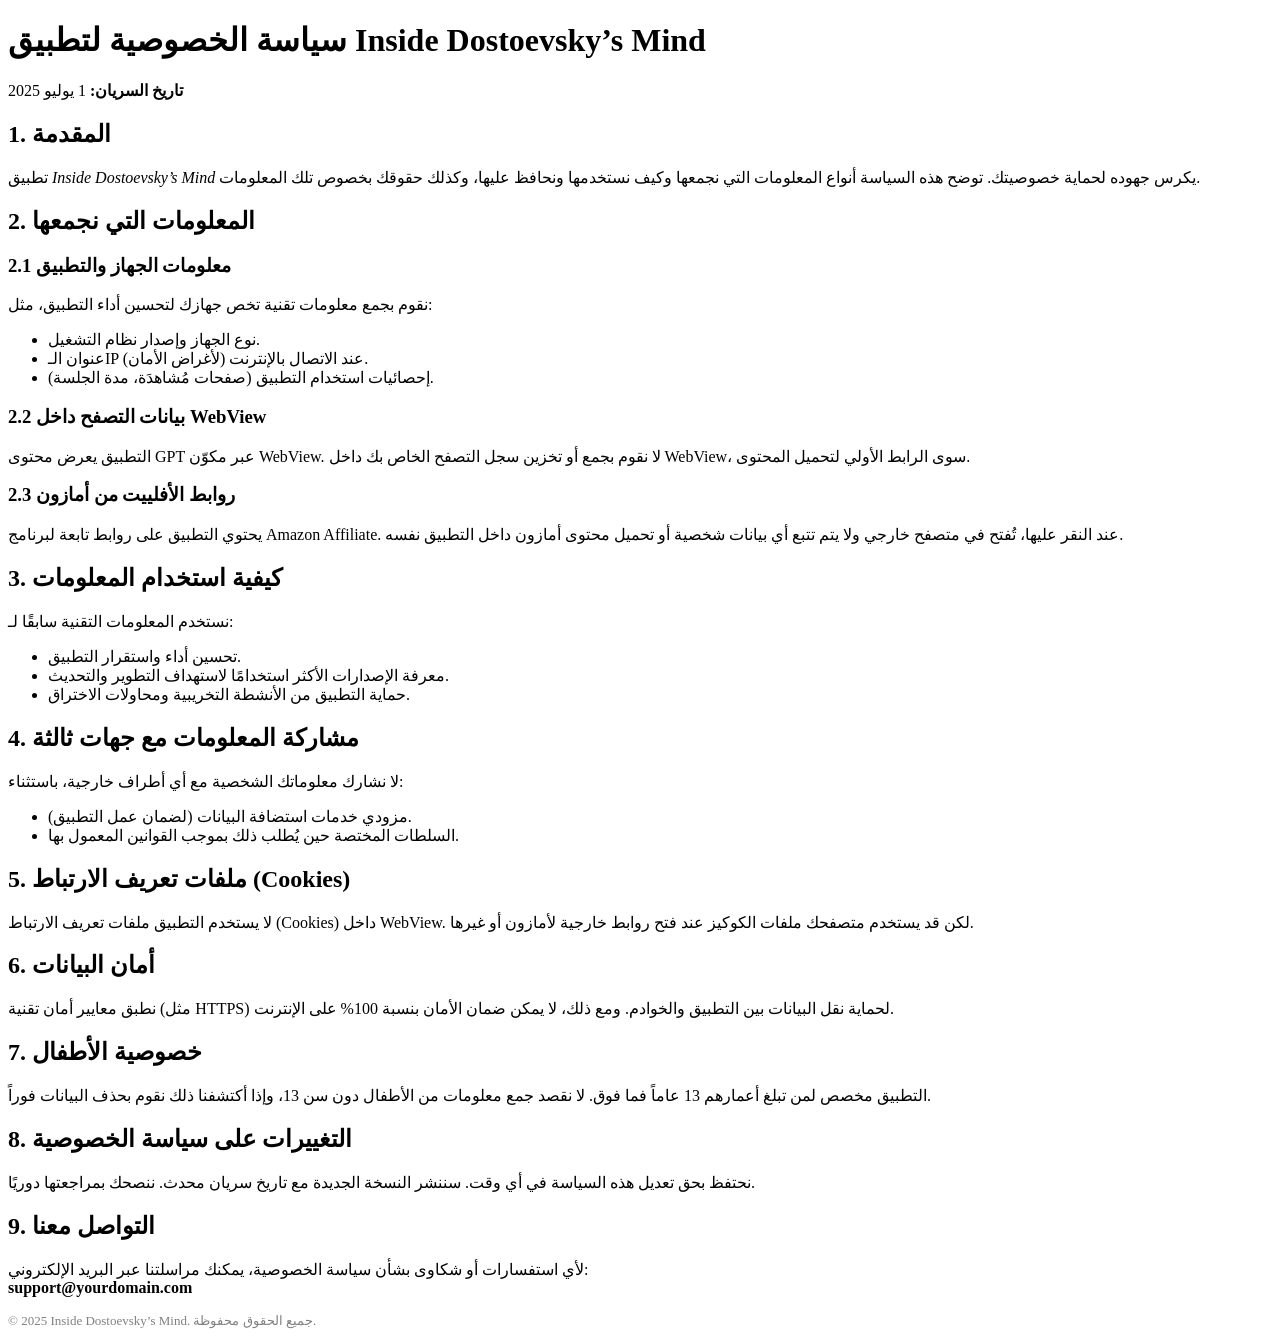
<file: index.html>
<!DOCTYPE html>
<html lang="ar">
<head>
  <meta charset="UTF-8">
  <meta name="viewport" content="width=device-width, initial-scale=1.0">
  <title>سياسة الخصوصية</title>
</head>
<body>
  <h1>سياسة الخصوصية لتطبيق Inside Dostoevsky’s Mind</h1>
  <p><strong>تاريخ السريان:</strong> 1 يوليو 2025</p>

  <h2>1. المقدمة</h2>
  <p>
    تطبيق <em>Inside Dostoevsky’s Mind</em> يكرس جهوده لحماية خصوصيتك. توضح هذه السياسة أنواع المعلومات التي نجمعها وكيف نستخدمها ونحافظ عليها، وكذلك حقوقك بخصوص تلك المعلومات.
  </p>

  <h2>2. المعلومات التي نجمعها</h2>
  <h3>2.1 معلومات الجهاز والتطبيق</h3>
  <p>
    نقوم بجمع معلومات تقنية تخص جهازك لتحسين أداء التطبيق، مثل:
    <ul>
      <li>نوع الجهاز وإصدار نظام التشغيل.</li>
      <li>عنوان الـIP عند الاتصال بالإنترنت (لأغراض الأمان).</li>
      <li>إحصائيات استخدام التطبيق (صفحات مُشاهدَة، مدة الجلسة).</li>
    </ul>
  </p>

  <h3>2.2 بيانات التصفح داخل WebView</h3>
  <p>
    التطبيق يعرض محتوى GPT عبر مكوّن WebView. لا نقوم بجمع أو تخزين سجل التصفح الخاص بك داخل WebView، سوى الرابط الأولي لتحميل المحتوى.
  </p>

  <h3>2.3 روابط الأفلييت من أمازون</h3>
  <p>
    يحتوي التطبيق على روابط تابعة لبرنامج Amazon Affiliate. عند النقر عليها، تُفتح في متصفح خارجي ولا يتم تتبع أي بيانات شخصية أو تحميل محتوى أمازون داخل التطبيق نفسه.
  </p>

  <h2>3. كيفية استخدام المعلومات</h2>
  <p>
    نستخدم المعلومات التقنية سابقًا لـ:
    <ul>
      <li>تحسين أداء واستقرار التطبيق.</li>
      <li>معرفة الإصدارات الأكثر استخدامًا لاستهداف التطوير والتحديث.</li>
      <li>حماية التطبيق من الأنشطة التخريبية ومحاولات الاختراق.</li>
    </ul>
  </p>

  <h2>4. مشاركة المعلومات مع جهات ثالثة</h2>
  <p>
    لا نشارك معلوماتك الشخصية مع أي أطراف خارجية، باستثناء:
    <ul>
      <li>مزودي خدمات استضافة البيانات (لضمان عمل التطبيق).</li>
      <li>السلطات المختصة حين يُطلب ذلك بموجب القوانين المعمول بها.</li>
    </ul>
  </p>

  <h2>5. ملفات تعريف الارتباط (Cookies)</h2>
  <p>
    لا يستخدم التطبيق ملفات تعريف الارتباط (Cookies) داخل WebView. لكن قد يستخدم متصفحك ملفات الكوكيز عند فتح روابط خارجية لأمازون أو غيرها.
  </p>

  <h2>6. أمان البيانات</h2>
  <p>
    نطبق معايير أمان تقنية (مثل HTTPS) لحماية نقل البيانات بين التطبيق والخوادم. ومع ذلك، لا يمكن ضمان الأمان بنسبة 100% على الإنترنت.
  </p>

  <h2>7. خصوصية الأطفال</h2>
  <p>
    التطبيق مخصص لمن تبلغ أعمارهم 13 عاماً فما فوق. لا نقصد جمع معلومات من الأطفال دون سن 13، وإذا أكتشفنا ذلك نقوم بحذف البيانات فوراً.
  </p>

  <h2>8. التغييرات على سياسة الخصوصية</h2>
  <p>
    نحتفظ بحق تعديل هذه السياسة في أي وقت. سننشر النسخة الجديدة مع تاريخ سريان محدث. ننصحك بمراجعتها دوريًا.
  </p>

  <h2>9. التواصل معنا</h2>
  <p>
    لأي استفسارات أو شكاوى بشأن سياسة الخصوصية، يمكنك مراسلتنا عبر البريد الإلكتروني:<br>
    <strong>support@yourdomain.com</strong>
  </p>

  <p style="font-size:small; color:gray;">
    © 2025 Inside Dostoevsky’s Mind. جميع الحقوق محفوظة.
  </p>
</body>
</html>
</file>
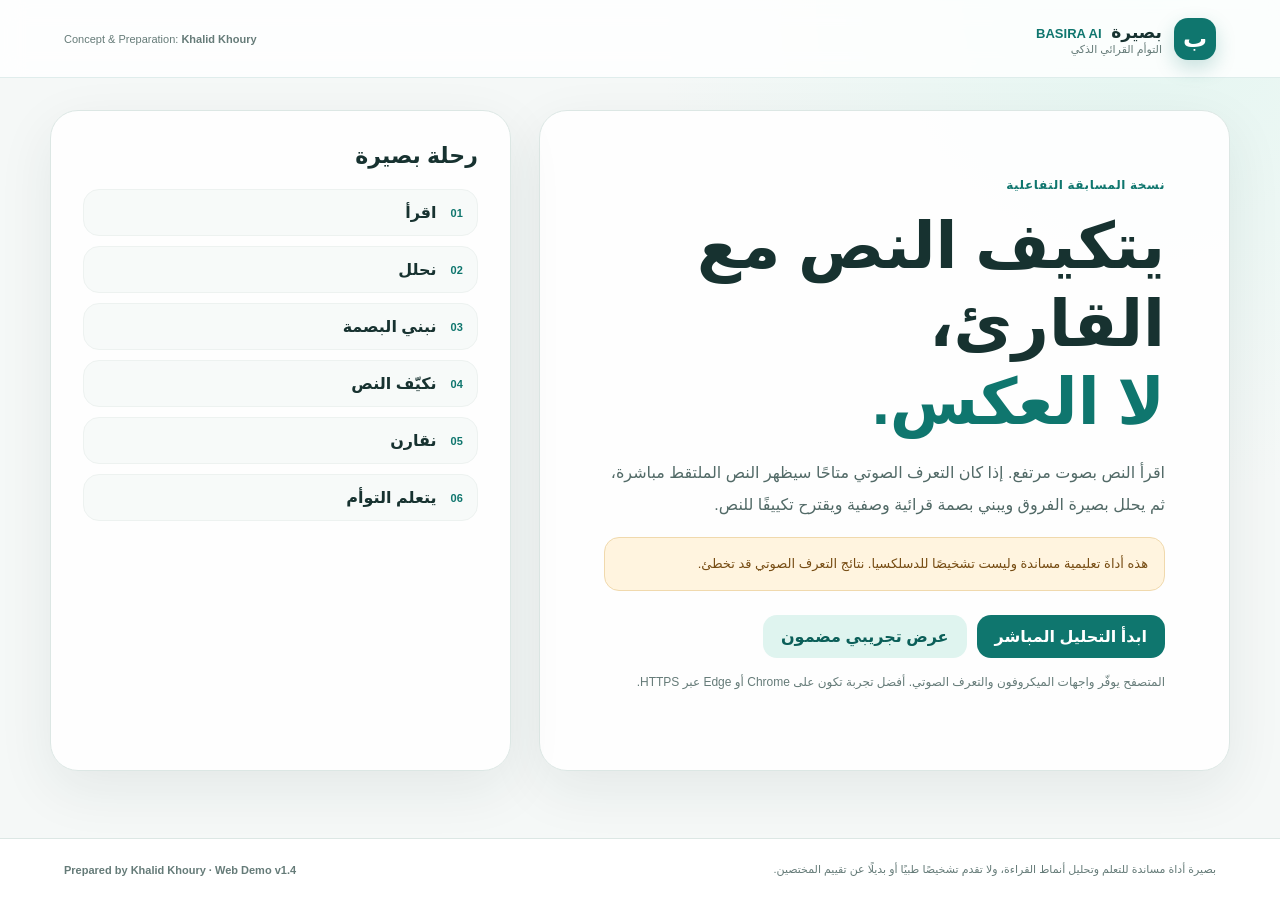
<file: basira-ai/index.html>
<!doctype html>
<html lang="ar" dir="rtl">
<head>
  <meta charset="utf-8" />
  <meta name="viewport" content="width=device-width, initial-scale=1" />
  <meta name="theme-color" content="#0f766e" />
  <title>بصيرة | BASIRA AI</title>
  <meta name="description" content="BASIRA AI — نموذج تجريبي عربي لدعم القراءة وبناء البصمة القرائية والتوأم القرائي الذكي." />
  <style>
:root{--bg:#f5f8f7;--card:#fff;--ink:#173230;--muted:#657b78;--teal:#0f766e;--teal2:#0b5f59;--mint:#dff4ef;--line:#dce7e4;--amber:#a65f00;--amberbg:#fff4df;--red:#a63a3a;--redbg:#fff0f0;--shadow:0 18px 55px rgba(22,54,51,.08);font-family:Tahoma,Arial,system-ui,sans-serif}
*{box-sizing:border-box}body{margin:0;background:radial-gradient(circle at 90% 0,#e4f6f1 0,transparent 34%),var(--bg);color:var(--ink)}button,input{font:inherit}.hidden{display:none!important}.app-shell{min-height:100vh;display:flex;flex-direction:column}.topbar{height:78px;padding:0 clamp(20px,5vw,72px);display:flex;align-items:center;justify-content:space-between;border-bottom:1px solid rgba(15,118,110,.12);background:rgba(255,255,255,.82);backdrop-filter:blur(12px);position:sticky;top:0;z-index:20}.brand{display:flex;align-items:center;gap:12px}.logo{width:42px;height:42px;border-radius:14px;background:var(--teal);color:white;display:grid;place-items:center;font-size:24px;font-weight:800;box-shadow:0 8px 20px rgba(15,118,110,.22)}.brand strong{display:block;font-size:17px}.brand strong span{font-size:13px;margin-right:5px;color:var(--teal)}.brand small{display:block;color:var(--muted);font-size:11px}.credit{font-size:11px;color:var(--muted);direction:ltr}.main{width:min(1180px,calc(100% - 32px));margin:32px auto 56px;flex:1}.hero-card{display:grid;grid-template-columns:1.2fr .8fr;gap:28px;align-items:stretch}.hero-copy,.journey-card,.view{background:rgba(255,255,255,.92);border:1px solid var(--line);border-radius:28px;box-shadow:var(--shadow)}.hero-copy{padding:clamp(28px,5vw,64px)}.eyebrow{color:var(--teal);font-size:12px;font-weight:800;letter-spacing:.05em}.hero-copy h1{font-size:clamp(36px,5vw,65px);line-height:1.22;margin:14px 0}.hero-copy h1 em{font-style:normal;color:var(--teal)}.hero-copy p{font-size:16px;line-height:2;color:#526a67;max-width:740px}.journey-card{padding:32px}.journey-card h2{margin:0 0 20px;font-size:22px}.journey-card ol{list-style:none;margin:0;padding:0;display:grid;gap:10px}.journey-card li{display:flex;align-items:center;gap:14px;padding:13px 14px;border-radius:16px;background:#f7faf9;border:1px solid #edf2f0}.journey-card b{font-size:11px;color:var(--teal);direction:ltr}.journey-card span{font-weight:700}.actions{display:flex;flex-wrap:wrap;gap:10px;margin-top:24px}.btn{border:0;border-radius:14px;padding:12px 18px;cursor:pointer;font-weight:800;transition:.18s transform,.18s opacity,.18s background}.btn:hover{transform:translateY(-1px)}.btn:disabled{opacity:.45;cursor:not-allowed;transform:none}.btn.primary{background:var(--teal);color:#fff}.btn.primary:hover{background:var(--teal2)}.btn.secondary{background:var(--mint);color:var(--teal2)}.btn.ghost{background:transparent;color:var(--muted);border:1px solid var(--line)}.btn.danger{background:#fff0f0;color:#9f3131;border:1px solid #f0cccc}.compat{font-size:12px!important;color:var(--muted)!important}.warning{background:var(--amberbg);border:1px solid #f0d9ad;color:#764c13;padding:14px 16px;border-radius:15px;line-height:1.8;font-size:13px}.warning.compact{margin-top:16px}.workspace{display:grid;grid-template-columns:180px 1fr;gap:20px;align-items:start}.steps{display:grid;gap:8px;position:sticky;top:98px}.step{border:1px solid var(--line);background:rgba(255,255,255,.8);color:var(--muted);border-radius:15px;padding:11px;text-align:right;display:flex;align-items:center;gap:9px;cursor:default}.step b{width:28px;height:28px;border-radius:9px;display:grid;place-items:center;background:#edf4f2;color:var(--teal);font-size:11px}.step.active{border-color:#8bc9bd;background:white;color:var(--ink);box-shadow:0 8px 28px rgba(15,118,110,.08)}.step.active b{background:var(--teal);color:white}.step.done{color:var(--teal)}.view{padding:clamp(22px,4vw,42px);min-height:600px}.section-head{display:flex;align-items:flex-start;justify-content:space-between;gap:18px;margin-bottom:20px}.section-head h2{margin:5px 0 0;font-size:clamp(25px,3vw,36px)}.timer{font:700 28px/1 system-ui;color:var(--teal);direction:ltr;padding:12px 16px;background:var(--mint);border-radius:15px}.statusbar{display:grid;grid-template-columns:auto auto 1fr;gap:10px;align-items:center;background:#f8fbfa;border:1px solid var(--line);padding:12px 14px;border-radius:14px;margin-bottom:16px;font-size:13px}.statusbar strong{white-space:nowrap}.statusbar span:last-child{color:var(--muted)}.dot{width:10px;height:10px;border-radius:50%;background:#9aa9a7}.dot.live{background:#1ea672;box-shadow:0 0 0 6px rgba(30,166,114,.12)}.dot.error{background:#c94b4b}.reading-card{background:#fff;border:1px solid var(--line);border-radius:20px;padding:clamp(22px,4vw,36px);font-size:clamp(24px,3vw,34px);line-height:2.05;word-spacing:5px;box-shadow:inset 0 0 0 1px rgba(255,255,255,.4)}.reading-card.adapted{font-size:34px;line-height:2.25;word-spacing:12px;background:#fbfefd}.reading-card mark{background:#dff4ef;color:inherit;border-radius:7px;padding:0 3px}.live-box{margin-top:16px;background:#f8fbfa;border:1px dashed #bcd5d0;border-radius:17px;padding:15px}.live-head{display:flex;justify-content:space-between;gap:10px;font-size:12px}.live-head span{color:var(--teal);font-weight:800}.live-box p{margin:10px 0 0;min-height:30px;line-height:1.9}.audio-meter{margin-top:12px;display:grid;grid-template-columns:auto 1fr auto;gap:10px;align-items:center;font-size:11px;color:var(--muted)}.audio-track{height:8px;background:#e8efed;border-radius:999px;overflow:hidden}.audio-fill{height:100%;width:0%;background:var(--teal);border-radius:inherit;transition:width .08s linear}.audio-value{direction:ltr;min-width:34px;text-align:left;font-weight:800;color:var(--teal)}.placeholder{color:#8ca09d}.inline-error{margin-top:14px;background:var(--redbg);border:1px solid #efc7c7;color:#832c2c;padding:13px;border-radius:13px;font-size:13px;line-height:1.8}.metrics{display:grid;grid-template-columns:repeat(4,1fr);gap:12px;margin-bottom:18px}.metric{background:#f8fbfa;border:1px solid var(--line);border-radius:18px;padding:17px}.metric strong{display:block;font:800 27px/1.2 system-ui;color:var(--teal);direction:ltr}.metric span{display:block;color:var(--muted);font-size:11px;margin-top:8px}.analysis-grid{display:grid;grid-template-columns:1.35fr .65fr;gap:16px}.panel{background:#f9fbfb;border:1px solid var(--line);border-radius:19px;padding:20px}.panel h3{margin:0 0 12px;font-size:17px}.panel p{line-height:1.9;color:#506865}.panel.accent{background:linear-gradient(135deg,#f0faf7,#fff)}.word-map{display:flex;flex-wrap:wrap;gap:7px}.word{padding:5px 8px;border-radius:9px;font-size:14px;border:1px solid}.word.match{background:#edf8f5;border-color:#c7e8e0;color:#285e55}.word.missing,.word.substitute{background:#fff0e7;border-color:#f3cab1;color:#814825;text-decoration:underline dotted}.legend{display:flex;gap:14px;margin-top:15px;font-size:11px;color:var(--muted)}.legend i{display:inline-block;width:10px;height:10px;border-radius:3px;margin-left:5px}.legend .ok{background:#d6f0e9}.legend .miss{background:#f9d7c0}.findings{margin:0;padding-right:18px;line-height:2;color:#465f5c}.findings li{margin-bottom:4px}.demo-tag{background:#f4eefe;color:#704a99;border:1px solid #e1d2f2;border-radius:999px;padding:7px 10px;font-size:10px;font-weight:800}.fingerprint-grid{display:grid;grid-template-columns:repeat(3,1fr);gap:14px;margin-bottom:16px}.fp-card{padding:20px;border-radius:19px;border:1px solid var(--line);background:#fff}.fp-card .bar{height:7px;background:#edf2f1;border-radius:99px;overflow:hidden;margin:13px 0 8px}.fp-card .fill{height:100%;background:var(--teal);border-radius:inherit}.fp-card b{font-size:16px}.fp-card small{color:var(--muted);display:block;line-height:1.7}.adapt-chips{display:flex;flex-wrap:wrap;gap:8px;margin-bottom:16px}.chip{background:var(--mint);color:var(--teal2);border:1px solid #c9e9e2;padding:7px 11px;border-radius:999px;font-size:12px;font-weight:700}.small-note{font-size:12px;color:var(--muted);line-height:1.8}.compare-cards{display:grid;grid-template-columns:1fr 1fr;gap:16px;margin-bottom:16px}.compare-card{border:1px solid var(--line);border-radius:20px;padding:20px;background:#fff}.compare-card.after{background:#f1faf7;border-color:#b9dfd5}.compare-card .big{font:800 40px/1 system-ui;color:var(--teal);direction:ltr}.compare-card ul{line-height:2;color:#506865}.delta{font-weight:800;color:var(--teal)}.twin-hero{display:flex;gap:20px;align-items:center;background:linear-gradient(135deg,#0f766e,#184c49);color:white;border-radius:22px;padding:24px;margin-bottom:16px}.twin-icon{width:70px;height:70px;border-radius:22px;background:rgba(255,255,255,.13);display:grid;place-items:center;font-size:42px}.twin-hero h3{margin:0 0 5px}.twin-hero p{margin:0;line-height:1.9;opacity:.9}.practice{display:grid;gap:8px}.practice-item{padding:11px 13px;border-radius:12px;background:#fff;border:1px solid var(--line);font-size:14px}.practice-item b{color:var(--teal)}footer{display:flex;justify-content:space-between;gap:20px;align-items:center;padding:24px clamp(20px,5vw,72px);border-top:1px solid var(--line);font-size:11px;color:var(--muted);background:#fff}.noscript{padding:20px;background:#fee;color:#800}
@media(max-width:850px){.credit{display:none}.hero-card{grid-template-columns:1fr}.workspace{grid-template-columns:1fr}.steps{position:static;display:flex;overflow:auto;padding-bottom:4px}.step{min-width:115px}.metrics{grid-template-columns:1fr 1fr}.analysis-grid,.compare-cards{grid-template-columns:1fr}.fingerprint-grid{grid-template-columns:1fr}.statusbar{grid-template-columns:auto 1fr}.statusbar span:last-child{grid-column:1/-1}.reading-card.adapted{font-size:28px}.topbar{height:68px}.main{margin-top:20px}footer{flex-direction:column;align-items:flex-start}}
@media(max-width:520px){.main{width:min(100% - 18px,1180px)}.hero-copy,.journey-card,.view{border-radius:22px}.hero-copy{padding:25px}.metrics{grid-template-columns:1fr 1fr}.metric strong{font-size:23px}.actions .btn{width:100%}.brand strong{font-size:14px}.reading-card{font-size:24px;padding:18px}.topbar{padding:0 14px}.section-head{align-items:center}}

  </style>
</head>
<body>
  <noscript><div class="noscript">يحتاج هذا العرض إلى JavaScript.</div></noscript>
  <div class="app-shell">
    <header class="topbar">
      <div class="brand">
        <div class="logo" aria-hidden="true">ب</div>
        <div>
          <strong>بصيرة <span dir="ltr">BASIRA AI</span></strong>
          <small>التوأم القرائي الذكي</small>
        </div>
      </div>
      <div class="credit">Concept &amp; Preparation: <b dir="ltr">Khalid Khoury</b></div>
    </header>

    <main class="main">
      <section class="hero-card" id="introView">
        <div class="hero-copy">
          <span class="eyebrow">نسخة المسابقة التفاعلية</span>
          <h1>يتكيف النص مع القارئ،<br><em>لا العكس.</em></h1>
          <p>اقرأ النص بصوت مرتفع. إذا كان التعرف الصوتي متاحًا سيظهر النص الملتقط مباشرة، ثم يحلل بصيرة الفروق ويبني بصمة قرائية وصفية ويقترح تكييفًا للنص.</p>
          <div class="warning compact">هذه أداة تعليمية مساندة وليست تشخيصًا للدسلكسيا. نتائج التعرف الصوتي قد تخطئ.</div>
          <div class="actions">
            <button class="btn primary" id="beginLive">ابدأ التحليل المباشر</button>
            <button class="btn secondary" id="beginDemo">عرض تجريبي مضمون</button>
          </div>
          <p class="compat" id="compatText">يتم فحص دعم الميكروفون والتعرف الصوتي…</p>
        </div>
        <div class="journey-card">
          <h2>رحلة بصيرة</h2>
          <ol>
            <li><b>01</b><span>اقرأ</span></li>
            <li><b>02</b><span>نحلل</span></li>
            <li><b>03</b><span>نبني البصمة</span></li>
            <li><b>04</b><span>نكيّف النص</span></li>
            <li><b>05</b><span>نقارن</span></li>
            <li><b>06</b><span>يتعلم التوأم</span></li>
          </ol>
        </div>
      </section>

      <section class="workspace hidden" id="workspace">
        <nav class="steps" aria-label="مراحل العرض">
          <button class="step active" data-step="read"><b>1</b><span>القراءة</span></button>
          <button class="step" data-step="analysis" disabled><b>2</b><span>التحليل</span></button>
          <button class="step" data-step="fingerprint" disabled><b>3</b><span>البصمة</span></button>
          <button class="step" data-step="adapt" disabled><b>4</b><span>التكييف</span></button>
          <button class="step" data-step="compare" disabled><b>5</b><span>المقارنة</span></button>
          <button class="step" data-step="twin" disabled><b>6</b><span>التوأم</span></button>
        </nav>

        <section class="view" id="readView">
          <div class="section-head">
            <div><span class="eyebrow" id="sessionLabel">تحليل مباشر</span><h2 id="readingTitle">جلسة القراءة الأولى</h2></div>
            <div class="timer" id="timer">00:00</div>
          </div>

          <div class="statusbar" id="statusbar">
            <span class="dot" id="statusDot"></span>
            <strong id="statusText">جاهز للبدء</strong>
            <span id="statusDetail">اضغط «ابدأ القراءة» ثم اقرأ النص بصوت واضح.</span>
          </div>

          <article class="reading-card" id="readingCard">
            <p id="passageText">في صباحٍ هادئ خرج سامر إلى الحديقة القريبة من منزله. كان يحمل كتابًا صغيرًا، وجلس تحت شجرة ليتأمل الكلمات بهدوء. قرأ جملةً بعد جملة، وكلما واجه كلمة صعبة أعادها ببطء ثم تابع القراءة بثقة.</p>
          </article>

          <div class="live-box">
            <div class="live-head"><strong>ما التقطه التعرف الصوتي</strong><span id="liveBadge">لم يبدأ</span></div>
            <p id="liveTranscript" class="placeholder">سيظهر هنا النص الذي يلتقطه المتصفح أثناء القراءة.</p>
            <div class="audio-meter" aria-label="حالة التقاط الصوت">
              <span>حالة الصوت</span>
              <div class="audio-track"><div class="audio-fill" id="audioFill"></div></div>
              <span class="audio-value" id="audioValue">جاهز</span>
            </div>
          </div>

          <div class="actions">
            <button class="btn primary" id="startReading">ابدأ القراءة</button>
            <button class="btn danger hidden" id="finishReading">إنهاء القراءة والتحليل</button>
            <button class="btn secondary hidden" id="fallbackDemo">متابعة العرض التجريبي</button>
            <button class="btn ghost" id="restartSession">إعادة</button>
          </div>
          <div class="inline-error hidden" id="micError"></div>
        </section>

        <section class="view hidden" id="analysisView">
          <div class="section-head"><div><span class="eyebrow">تحليل تعليمي وصفي</span><h2>خريطة القراءة</h2></div><span class="demo-tag hidden" id="analysisDemoTag">بيانات تجريبية للعرض</span></div>
          <div class="metrics" id="metrics"></div>
          <div class="analysis-grid">
            <div class="panel"><h3>مطابقة الكلمات</h3><div class="word-map" id="wordMap"></div><div class="legend"><span><i class="ok"></i>مطابقة</span><span><i class="miss"></i>مفقودة/مختلفة</span></div></div>
            <div class="panel"><h3>ملاحظات الجلسة</h3><ul class="findings" id="findings"></ul></div>
          </div>
          <div class="warning">قد تنتج بعض الفروق عن خطأ في التعرف الصوتي، لذلك لا تُعامل هذه النتائج كتقييم للنطق أو تشخيص طبي.</div>
          <div class="actions"><button class="btn primary" id="toFingerprint">عرض البصمة القرائية</button></div>
        </section>

        <section class="view hidden" id="fingerprintView">
          <div class="section-head"><div><span class="eyebrow">Reading Fingerprint</span><h2>البصمة القرائية</h2></div></div>
          <div class="fingerprint-grid" id="fingerprintGrid"></div>
          <div class="panel accent"><h3>ماذا يعني ذلك؟</h3><p id="fingerprintText"></p></div>
          <div class="actions"><button class="btn primary" id="toAdapt">تطبيق التكييف المقترح</button></div>
        </section>

        <section class="view hidden" id="adaptView">
          <div class="section-head"><div><span class="eyebrow">Adaptive presentation</span><h2>النص بعد التكييف</h2></div></div>
          <div class="adapt-chips" id="adaptChips"></div>
          <article class="reading-card adapted" id="adaptedText"></article>
          <p class="small-note">سنكرر القراءة بالنص نفسه بعد تغيير طريقة عرضه، ثم نقارن الجلستين. لا تعني المقارنة القصيرة إثباتًا علميًا لسبب التحسن.</p>
          <div class="actions"><button class="btn primary" id="startSecond">ابدأ القراءة الثانية</button></div>
        </section>

        <section class="view hidden" id="compareView">
          <div class="section-head"><div><span class="eyebrow">Before / After</span><h2>المقارنة</h2></div><span class="demo-tag hidden" id="compareDemoTag">بيانات تجريبية للعرض</span></div>
          <div class="compare-cards" id="compareCards"></div>
          <div class="panel"><h3>الاستنتاج الحذر</h3><p id="comparisonText"></p></div>
          <div class="actions"><button class="btn primary" id="toPractice">التدريب والتوأم القرائي</button></div>
        </section>

        <section class="view hidden" id="twinView">
          <div class="section-head"><div><span class="eyebrow">Adaptive Reading Twin</span><h2>التوأم القرائي الذكي</h2></div></div>
          <div class="twin-hero"><div class="twin-icon">∞</div><div><h3>ما الذي تعلمه بصيرة من هذه التجربة؟</h3><p id="twinText"></p></div></div>
          <div class="analysis-grid">
            <div class="panel"><h3>تدريبات مقترحة</h3><div class="practice" id="practiceList"></div></div>
            <div class="panel"><h3>ملف التكييف الحالي</h3><ul class="findings" id="twinProfile"></ul></div>
          </div>
          <div class="warning compact">النموذج الحالي يوضح منطق التخصيص والتعلم من الجلسات. لم تُجرَ بعد دراسة تحقق سريرية أو تربوية.</div>
          <div class="actions"><button class="btn secondary" id="newRun">ابدأ تجربة جديدة</button></div>
        </section>
      </section>
    </main>

    <footer><span>بصيرة أداة مساندة للتعلم وتحليل أنماط القراءة، ولا تقدم تشخيصًا طبيًا أو بديلًا عن تقييم المختصين.</span><b dir="ltr">Prepared by Khalid Khoury · Web Demo v1.4</b></footer>
  </div>
  <script>
(() => {
  'use strict';

  const PASSAGE = 'في صباح هادئ خرج سامر إلى الحديقة القريبة من منزله. كان يحمل كتابا صغيرا، وجلس تحت شجرة ليتأمل الكلمات بهدوء. قرأ جملة بعد جملة، وكلما واجه كلمة صعبة أعادها ببطء ثم تابع القراءة بثقة.';
  const DEMO_FIRST = 'في صباح هادئ خرج سامر الى الحديقة من منزله كان يحمل كتاب صغير وجلس تحت شجرة ليتأمل الكلمات قرأ جملة بعد جملة وكلما واجه كلمة اعادها ثم تابع القراءة';
  const DEMO_SECOND = 'في صباح هادئ خرج سامر إلى الحديقة القريبة من منزله كان يحمل كتابا صغيرا وجلس تحت شجرة ليتأمل الكلمات بهدوء قرأ جملة بعد جملة وكلما واجه كلمة صعبة أعادها ببطء ثم تابع القراءة بثقة';

  const el = id => document.getElementById(id);
  const SpeechRecognition = window.SpeechRecognition || window.webkitSpeechRecognition;
  const supportsSpeech = !!SpeechRecognition;
  const supportsMic = !!(navigator.mediaDevices && navigator.mediaDevices.getUserMedia);

  const state = {
    mode: 'live',
    phase: 1,
    recognition: null,
    listening: false,
    shouldRestart: false,
    finalTranscript: '',
    interimTranscript: '',
    startAt: 0,
    seconds: 0,
    timerId: null,
    first: null,
    second: null,
    finishing: false,
    error: null,
    mediaStream: null,
    audioContext: null,
    analyser: null,
    audioFrame: null,
    audioLevel: 0,
    peakAudioLevel: 0,
    recognitionAttempt: 0,
    recognitionLangs: ['ar-SA','ar-JO','ar-AE','ar'],
    transcriptWatchdog: null,
    transcriptReceived: false
  };

  function normalize(s) {
    return (s || '')
      .replace(/[\u064B-\u065F\u0670\u06D6-\u06ED]/g, '')
      .replace(/ـ/g, '')
      .replace(/[أإآ]/g, 'ا')
      .replace(/ى/g, 'ي')
      .replace(/ة/g, 'ه')
      .replace(/ؤ/g, 'و')
      .replace(/ئ/g, 'ي')
      .replace(/[^\u0621-\u064A\s]/g, ' ')
      .replace(/\s+/g, ' ')
      .trim();
  }

  function tokens(s) { return normalize(s).split(' ').filter(Boolean); }

  function editDistanceAlignment(expectedText, spokenText) {
    const a = tokens(expectedText), b = tokens(spokenText);
    const n = a.length, m = b.length;
    const dp = Array.from({ length: n + 1 }, () => Array(m + 1).fill(0));
    const op = Array.from({ length: n + 1 }, () => Array(m + 1).fill(null));
    for (let i = 1; i <= n; i++) { dp[i][0] = i; op[i][0] = 'del'; }
    for (let j = 1; j <= m; j++) { dp[0][j] = j; op[0][j] = 'ins'; }
    for (let i = 1; i <= n; i++) {
      for (let j = 1; j <= m; j++) {
        if (a[i - 1] === b[j - 1]) { dp[i][j] = dp[i - 1][j - 1]; op[i][j] = 'match'; continue; }
        const choices = [
          [dp[i - 1][j - 1] + 1, 'sub'],
          [dp[i - 1][j] + 1, 'del'],
          [dp[i][j - 1] + 1, 'ins']
        ].sort((x, y) => x[0] - y[0]);
        dp[i][j] = choices[0][0]; op[i][j] = choices[0][1];
      }
    }
    const aligned = [];
    let i = n, j = m, insertions = 0;
    while (i > 0 || j > 0) {
      const action = op[i][j];
      if (i > 0 && j > 0 && (action === 'match' || action === 'sub')) {
        aligned.push({ expected: a[i - 1], spoken: b[j - 1], status: action === 'match' ? 'match' : 'substitute' }); i--; j--;
      } else if (i > 0 && (action === 'del' || j === 0)) {
        aligned.push({ expected: a[i - 1], spoken: '', status: 'missing' }); i--;
      } else if (j > 0) { insertions++; j--; }
    }
    aligned.reverse();
    const correct = aligned.filter(x => x.status === 'match').length;
    const missing = aligned.filter(x => x.status === 'missing').length;
    const substitutions = aligned.filter(x => x.status === 'substitute').length;
    return { aligned, correct, missing, substitutions, insertions, expectedCount: n, spokenCount: b.length };
  }

  function analyze(transcript, seconds, demo) {
    const x = editDistanceAlignment(PASSAGE, transcript);
    const accuracy = x.expectedCount ? Math.round((x.correct / x.expectedCount) * 100) : 0;
    const wpm = seconds > 0 ? Math.round((x.spokenCount / seconds) * 60) : 0;
    const difficult = x.aligned.filter(v => v.status !== 'match').map(v => v.expected).filter(Boolean);
    const longDifficult = difficult.filter(w => w.length >= 6);
    const repeatedFamilies = difficult.filter(w => /[بتثجحخسشصضطظعغفق]/.test(w));
    return { ...x, accuracy, wpm, seconds: Math.max(1, Math.round(seconds)), difficult, longDifficult, repeatedFamilies, demo };
  }

  function setStatus(kind, title, detail) {
    el('statusText').textContent = title;
    el('statusDetail').textContent = detail || '';
    el('statusDot').className = 'dot' + (kind ? ' ' + kind : '');
  }

  function updateTranscript() {
    const text = (state.finalTranscript + ' ' + state.interimTranscript).trim();
    const box = el('liveTranscript');
    box.textContent = text || 'بانتظار الصوت…';
    box.classList.toggle('placeholder', !text);
    el('liveBadge').textContent = state.listening ? 'يستمع الآن' : (text ? 'تم الالتقاط' : 'لم يبدأ');
  }

  function updateAudioMeter(value) {
    const pct = Math.max(0, Math.min(100, Math.round(value * 100)));
    el('audioFill').style.width = pct + '%';
    el('audioValue').textContent = pct + '%';
  }

  function updateRecognitionMeter(stage) {
    const map = {
      ready: [8, 'جاهز'],
      audio: [45, 'صوت'],
      sound: [65, 'إشارة'],
      speech: [85, 'كلام'],
      result: [100, 'نص ✓'],
      error: [12, 'تعذر']
    };
    const v = map[stage] || map.ready;
    el('audioFill').style.width = v[0] + '%';
    el('audioValue').textContent = v[1];
  }

  function startAudioMeter(stream) {
    stopAudioMeter(false);
    try {
      const AudioCtx = window.AudioContext || window.webkitAudioContext;
      if (!AudioCtx) return;
      state.audioContext = new AudioCtx();
      const source = state.audioContext.createMediaStreamSource(stream);
      state.analyser = state.audioContext.createAnalyser();
      state.analyser.fftSize = 512;
      state.analyser.smoothingTimeConstant = 0.7;
      source.connect(state.analyser);
      const data = new Uint8Array(state.analyser.fftSize);
      const tick = () => {
        if (!state.analyser) return;
        state.analyser.getByteTimeDomainData(data);
        let sum = 0;
        for (let i = 0; i < data.length; i++) {
          const x = (data[i] - 128) / 128;
          sum += x * x;
        }
        const rms = Math.sqrt(sum / data.length);
        const normalized = Math.max(0, Math.min(1, rms * 8));
        state.audioLevel = normalized;
        state.peakAudioLevel = Math.max(state.peakAudioLevel, normalized);
        updateAudioMeter(normalized);
        state.audioFrame = requestAnimationFrame(tick);
      };
      tick();
    } catch (_) {}
  }

  function stopAudioMeter(stopTracks = true) {
    if (state.audioFrame) cancelAnimationFrame(state.audioFrame);
    state.audioFrame = null;
    state.analyser = null;
    if (state.audioContext) {
      try { state.audioContext.close(); } catch (_) {}
    }
    state.audioContext = null;
    if (stopTracks && state.mediaStream) {
      try { state.mediaStream.getTracks().forEach(t => t.stop()); } catch (_) {}
      state.mediaStream = null;
    }
    state.audioLevel = 0;
    updateAudioMeter(0);
  }

  function startTimer() {
    stopTimer();
    state.startAt = Date.now();
    state.timerId = setInterval(() => {
      state.seconds = Math.max(1, (Date.now() - state.startAt) / 1000);
      const sec = Math.floor(state.seconds);
      el('timer').textContent = String(Math.floor(sec / 60)).padStart(2, '0') + ':' + String(sec % 60).padStart(2, '0');
    }, 250);
  }

  function stopTimer() {
    if (state.timerId) clearInterval(state.timerId);
    state.timerId = null;
    if (state.startAt) state.seconds = Math.max(1, (Date.now() - state.startAt) / 1000);
  }

  async function requestMic() {
    if (!supportsMic) throw new Error('لا يوفّر هذا المتصفح واجهة للوصول إلى الميكروفون.');
    const stream = await navigator.mediaDevices.getUserMedia({ audio: true });
    // مهم على Android: نتحقق من الإذن ثم نحرر قناة الميكروفون قبل تشغيل Web Speech.
    // إبقاء MediaStream مفتوحًا بالتوازي قد يمنع محرك التعرف من الاستحواذ على المدخل.
    try { stream.getTracks().forEach(t => t.stop()); } catch (_) {}
    state.mediaStream = null;
    state.peakAudioLevel = 0;
    updateRecognitionMeter('ready');
    return true;
  }

  function createRecognition() {
    const r = new SpeechRecognition();
    const langIndex = Math.min(state.recognitionAttempt, state.recognitionLangs.length - 1);
    r.lang = state.recognitionLangs[langIndex];
    r.interimResults = true;
    r.continuous = false;
    r.maxAlternatives = 1;

    r.onstart = () => {
      state.listening = true;
      state.error = null;
      updateRecognitionMeter('ready');
      setStatus('live', 'خدمة التعرف جاهزة — ابدأ القراءة الآن', 'اقرأ النص بصوت واضح وبسرعة طبيعية.');
      el('finishReading').classList.remove('hidden');
      el('fallbackDemo').classList.add('hidden');
      updateTranscript();
    };

    r.onaudiostart = () => {
      state.peakAudioLevel = Math.max(state.peakAudioLevel, 0.15);
      updateRecognitionMeter('audio');
      setStatus('live', 'وصل الصوت إلى Chrome', 'استمر في القراءة.');
    };

    r.onsoundstart = () => {
      state.peakAudioLevel = Math.max(state.peakAudioLevel, 0.3);
      updateRecognitionMeter('sound');
    };

    r.onspeechstart = () => {
      state.peakAudioLevel = Math.max(state.peakAudioLevel, 0.5);
      updateRecognitionMeter('speech');
      setStatus('live', 'تم اكتشاف كلام — جارٍ التحويل إلى نص', 'استمر في القراءة حتى تظهر الكلمات.');
    };

    r.onnomatch = () => {
      state.peakAudioLevel = Math.max(state.peakAudioLevel, 0.4);
      setStatus('live', 'وصل الكلام لكن لم تتم مطابقته بعد', 'حاول القراءة بوضوح أكثر أو تابع لبضع ثوانٍ.');
    };

    r.onresult = event => {
      let interim = '';
      for (let i = event.resultIndex; i < event.results.length; i++) {
        const text = event.results[i][0]?.transcript || '';
        if (event.results[i].isFinal) state.finalTranscript += ' ' + text;
        else interim += ' ' + text;
      }
      state.finalTranscript = state.finalTranscript.trim();
      state.interimTranscript = interim.trim();
      if ((state.finalTranscript + ' ' + state.interimTranscript).trim()) {
        state.transcriptReceived = true;
        updateRecognitionMeter('result');
      }
      updateTranscript();
    };

    r.onerror = event => {
      const code = event.error || 'unknown';
      const fatal = ['not-allowed', 'service-not-allowed', 'audio-capture'].includes(code);
      if (fatal) {
        state.error = code;
        state.shouldRestart = false;
        const map = {
          'not-allowed': 'تم رفض إذن الميكروفون.',
          'service-not-allowed': 'خدمة التعرف الصوتي غير متاحة في هذا المتصفح.',
          'audio-capture': 'لم يتم العثور على ميكروفون صالح.'
        };
        showMicFailure(map[code] || ('تعذر التعرف الصوتي: ' + code));
        return;
      }

      if (code === 'no-speech') {
        state.error = null;
        const heardAudio = state.peakAudioLevel >= 0.15;
        if (state.recognitionAttempt < state.recognitionLangs.length - 1) {
          state.recognitionAttempt++;
          setStatus('live', heardAudio ? 'وصل الصوت — نجرب إعدادًا عربيًا آخر' : 'لم يكتشف Chrome كلامًا — إعادة المحاولة',
            'يجرب بصيرة لغة عربية بديلة تلقائيًا.');
        } else if (heardAudio) {
          state.shouldRestart = false;
          updateRecognitionMeter('error');
          showMicFailure('وصل الصوت إلى Chrome، لكن خدمة التعرف لم تُرجع نصًا عربيًا.');
        } else {
          state.shouldRestart = false;
          updateRecognitionMeter('error');
          showMicFailure('لم يكتشف Chrome كلامًا من الميكروفون في هذه الجلسة.');
        }
        return;
      }

      if (code === 'network') {
        state.error = code;
        state.shouldRestart = false;
        showMicFailure('تعذر اتصال Chrome بخدمة التعرف الصوتي. تحقق من الإنترنت أو استخدم العرض التجريبي.');
        return;
      }

      if (code !== 'aborted') {
        state.error = code;
        showMicFailure('تعذر التعرف الصوتي: ' + code);
      }
    };

    r.onend = () => {
      state.listening = false;
      updateTranscript();
      if (state.shouldRestart && !state.finishing && !state.error) {
        setTimeout(() => {
          if (!state.shouldRestart || state.finishing || state.error) return;
          try {
            state.recognition = createRecognition();
            state.recognition.start();
          } catch (_) {
            setTimeout(() => {
              if (!state.shouldRestart || state.finishing || state.error) return;
              try {
                state.recognition = createRecognition();
                state.recognition.start();
              } catch (_) {}
            }, 600);
          }
        }, 300);
      } else if (!state.finishing && state.phase <= 2 && !state.error) {
        setStatus('', 'توقف الاستماع مؤقتًا', 'اضغط «ابدأ القراءة» للمتابعة أو استخدم العرض التجريبي.');
      }
    };
    return r;
  }

  function showMicFailure(msg) {
    setStatus('error', 'تعذر تشغيل التحليل الصوتي', msg);
    el('micError').textContent = msg + ' يمكنك المتابعة فورًا في العرض التجريبي المعلّم دون فقد مسار المشروع.';
    el('micError').classList.remove('hidden');
    el('fallbackDemo').classList.remove('hidden');
    el('startReading').classList.remove('hidden');
  }

  function armTranscriptWatchdog() {
    if (state.transcriptWatchdog) clearTimeout(state.transcriptWatchdog);
    state.transcriptWatchdog = setTimeout(() => {
      if (state.finishing || state.transcriptReceived) return;
      const heardAudio = state.peakAudioLevel >= 0.15;
      if (heardAudio) {
        state.shouldRestart = false;
        state.error = 'speech-service-no-transcript';
        try { state.recognition?.abort(); } catch (_) {}
        setStatus('error', 'الميكروفون يسمعك لكن خدمة التحويل إلى نص لم تستجب',
          'وصل صوت فعلي من الميكروفون، لكن متصفح Chrome لم يُرجع نصًا عربيًا. هذا عطل في خدمة التعرف داخل المتصفح وليس في الميكروفون.');
        el('micError').textContent = 'تم التقاط صوتك بنجاح، لكن خدمة التعرف الصوتي في Chrome لم تُرجع نصًا. يمكنك متابعة العرض التجريبي المعلّم بوضوح، أو تجربة Chrome/Edge على جهاز آخر.';
        el('micError').classList.remove('hidden');
        el('fallbackDemo').classList.remove('hidden');
      }
    }, 9000);
  }

  async function startLiveReading() {
    el('micError').classList.add('hidden');
    state.error = null;
    state.recognitionAttempt = 0;
    state.peakAudioLevel = 0;
    state.transcriptReceived = false;
    if (state.transcriptWatchdog) clearTimeout(state.transcriptWatchdog);
    state.transcriptWatchdog = null;
    state.finalTranscript = '';
    state.interimTranscript = '';
    updateTranscript();
    el('startReading').disabled = true;
    setStatus('', 'جارٍ طلب إذن الميكروفون', 'قد يعرض المتصفح نافذة للسماح باستخدام الميكروفون.');
    try {
      if (!supportsSpeech) throw new Error('هذا المتصفح لا يدعم Web Speech Recognition. استخدم Chrome أو Edge، أو تابع العرض التجريبي.');
      await requestMic();
      state.recognition = createRecognition();
      state.shouldRestart = true;
      state.finishing = false;
      state.recognition.start();
      startTimer();
      armTranscriptWatchdog();
      el('startReading').classList.add('hidden');
    } catch (e) {
      el('startReading').disabled = false;
      showMicFailure(e && e.message ? e.message : 'تعذر تشغيل الميكروفون.');
    }
  }

  function stopRecognition() {
    state.shouldRestart = false;
    state.finishing = true;
    if (state.transcriptWatchdog) clearTimeout(state.transcriptWatchdog);
    state.transcriptWatchdog = null;
    stopTimer();
    if (state.recognition) {
      try { state.recognition.stop(); } catch (_) {}
    }
    stopAudioMeter(true);
  }

  function resetReadUI() {
    stopRecognition();
    state.recognition = null;
    state.finalTranscript = '';
    state.interimTranscript = '';
    state.seconds = 0;
    state.startAt = 0;
    state.finishing = false;
    state.error = null;
    state.recognitionAttempt = 0;
    state.peakAudioLevel = 0;
    state.transcriptReceived = false;
    if (state.transcriptWatchdog) clearTimeout(state.transcriptWatchdog);
    state.transcriptWatchdog = null;
    stopAudioMeter(true);
    updateRecognitionMeter('ready');
    el('timer').textContent = '00:00';
    el('startReading').classList.remove('hidden');
    el('startReading').disabled = false;
    el('finishReading').classList.add('hidden');
    el('fallbackDemo').classList.add('hidden');
    el('micError').classList.add('hidden');
    el('liveTranscript').textContent = 'سيظهر هنا النص الذي يلتقطه المتصفح أثناء القراءة.';
    el('liveTranscript').classList.add('placeholder');
    el('liveBadge').textContent = 'لم يبدأ';
    setStatus('', 'جاهز للبدء', 'اضغط «ابدأ القراءة» ثم اقرأ النص بصوت واضح.');
  }

  function renderAnalysis(result) {
    const errors = result.missing + result.substitutions;
    el('metrics').innerHTML = [
      ['' + result.accuracy + '%', 'تطابق الكلمات مع النص المعروض'],
      [result.wpm || '—', 'كلمة/دقيقة — تقدير وصفي'],
      [errors, 'كلمات مفقودة أو مختلفة'],
      [result.seconds + 'ث', 'مدة الجلسة']
    ].map(([v,l]) => `<div class="metric"><strong>${v}</strong><span>${l}</span></div>`).join('');

    el('wordMap').innerHTML = result.aligned.map(w => `<span class="word ${w.status}" title="${w.status === 'match' ? 'مطابقة' : (w.spoken ? 'التقط: ' + escapeHtml(w.spoken) : 'لم تُلتقط')}">${escapeHtml(w.expected)}</span>`).join('');

    const f = [];
    if (result.missing) f.push(`لم يلتقط النظام ${result.missing} ${result.missing === 1 ? 'كلمة' : 'كلمات'} من النص المتوقع.`);
    if (result.substitutions) f.push(`ظهرت ${result.substitutions} اختلافات بين النص المتوقع والنص الذي التقطه التعرف الصوتي.`);
    if (result.insertions) f.push(`التقط النظام ${result.insertions} كلمات إضافية محتملة.`);
    if (result.longDifficult.length) f.push(`تركز جزء من الاختلافات في كلمات أطول مثل: ${unique(result.longDifficult).slice(0,4).join('، ')}.`);
    if (!f.length) f.push('لم تظهر فروق لفظية واضحة في النص الذي التقطه المتصفح في هذه الجلسة.');
    f.push('هذه المؤشرات تصف الجلسة فقط؛ جودة الميكروفون والتعرف الصوتي قد تؤثر في النتيجة.');
    el('findings').innerHTML = f.map(x => `<li>${escapeHtml(x)}</li>`).join('');
    el('analysisDemoTag').classList.toggle('hidden', !result.demo);
  }

  function renderFingerprint(result) {
    const lexical = clamp(Math.round((result.missing + result.substitutions) / Math.max(1, result.expectedCount) * 100), 0, 100);
    const long = clamp(result.longDifficult.length * 18, 0, 100);
    const visual = clamp(result.repeatedFamilies.length * 12, 0, 100);
    const rhythm = result.wpm ? clamp(Math.abs(85 - result.wpm), 8, 75) : 25;
    const cards = [
      ['ثبات التسلسل', 100 - lexical, 'مؤشر مبني على الكلمات التي التقطها النظام بالترتيب.'],
      ['الكلمات الأطول', long, 'نسبة وصفية لحضور الكلمات الطويلة بين مواضع الاختلاف.'],
      ['التشابه البصري', visual, 'إشارة سطحية فقط عندما تظهر حروف عربية متقاربة بصريًا ضمن مواضع الاختلاف.'],
      ['إيقاع الجلسة', 100 - rhythm, 'تقدير وصفي يعتمد على مدة القراءة، وليس قياسًا لزمن كل كلمة.']
    ];
    el('fingerprintGrid').innerHTML = cards.map(([t,v,d]) => `<div class="fp-card"><b>${t}</b><div class="bar"><div class="fill" style="width:${clamp(v,0,100)}%"></div></div><small>${d}</small></div>`).join('');
    const hard = unique(result.difficult).slice(0,5);
    el('fingerprintText').textContent = hard.length
      ? `البصمة الحالية تشير إلى أن أفضل نقطة بداية هي تقليل الكثافة البصرية وزيادة المسافات وإبراز الكلمات التي ظهرت حولها فروق، مثل: ${hard.join('، ')}. هذه ليست سمات ثابتة للقارئ؛ إنها فرضيات تعليمية تُختبر بالقراءة الثانية.`
      : 'لم تظهر فروق كافية لبناء نمط صعوبة واضح. سيستخدم بصيرة تكييفًا بصريًا محافظًا ثم يقارن القراءة الثانية بالأولى.';
  }

  function renderAdapted(result) {
    const hardSet = new Set(unique(result.difficult));
    const parts = PASSAGE.split(/(\s+)/);
    el('adaptedText').innerHTML = parts.map(p => {
      const n = normalize(p);
      return n && hardSet.has(n) ? `<mark>${escapeHtml(p)}</mark>` : escapeHtml(p);
    }).join('');
    el('adaptChips').innerHTML = ['خط أكبر','تباعد أسطر أكبر','تباعد كلمات','إبراز مواضع الاختلاف','كثافة بصرية أقل'].map(x => `<span class="chip">${x}</span>`).join('');
  }

  function renderComparison(first, second) {
    const delta = second.accuracy - first.accuracy;
    const speedDelta = second.wpm - first.wpm;
    el('compareCards').innerHTML = `
      <div class="compare-card"><span class="eyebrow">قبل التكييف</span><div class="big">${first.accuracy}%</div><ul><li>${first.missing + first.substitutions} موضع اختلاف</li><li>${first.wpm || '—'} كلمة/دقيقة</li><li>${first.seconds} ثانية</li></ul></div>
      <div class="compare-card after"><span class="eyebrow">بعد التكييف</span><div class="big">${second.accuracy}%</div><ul><li>${second.missing + second.substitutions} موضع اختلاف</li><li>${second.wpm || '—'} كلمة/دقيقة</li><li>${second.seconds} ثانية</li></ul><div class="delta">${delta >= 0 ? '+' : ''}${delta}% في تطابق الكلمات</div></div>`;
    const phrase = delta > 2 ? 'ظهر تحسن في هذه الجلسة بعد التكييف' : delta < -2 ? 'لم يظهر تحسن في هذه الجلسة' : 'لم يظهر فرق واضح في هذه الجلسة';
    el('comparisonText').textContent = `${phrase}. ${speedDelta ? `وتغيرت السرعة التقديرية بمقدار ${speedDelta > 0 ? '+' : ''}${speedDelta} كلمة/دقيقة. ` : ''}لا يمكن من قراءتين فقط إثبات أن التكييف هو سبب التغير؛ التكرار، التعب، جودة التعرف الصوتي وعوامل أخرى قد تؤثر.`;
    el('compareDemoTag').classList.toggle('hidden', !(first.demo || second.demo));
  }

  function renderTwin(first, second) {
    const improved = second.accuracy >= first.accuracy;
    el('twinText').textContent = improved
      ? 'في هذه التجربة ارتبطت القراءة الثانية ذات الخط الأكبر والمسافات الأوسع وإبراز مواضع الاختلاف بنتيجة أفضل. يسجل التوأم هذا كخيار واعد ليُعاد اختباره في جلسات لاحقة، وليس كحقيقة نهائية.'
      : 'لم يظهر التكييف الحالي فائدة واضحة. يسجل التوأم ذلك لتجنب افتراض أن طريقة عرض واحدة تناسب كل قارئ، ويقترح اختبار تدخل بصري مختلف لاحقًا.';
    const practiceWords = unique(first.difficult).slice(0,6);
    el('practiceList').innerHTML = (practiceWords.length ? practiceWords : ['الحديقة','الكلمات','بهدوء']).map((w,i) => `<div class="practice-item"><b>${i+1}.</b> اقرأ كلمة «${escapeHtml(w)}» منفردة، ثم داخل جملة قصيرة، ثم أعدها داخل النص.</div>`).join('');
    el('twinProfile').innerHTML = [
      'تفضيل مبدئي: خط أكبر ومسافات أوسع.',
      improved ? 'التكييف الحالي: مرشح لإعادة الاختبار.' : 'التكييف الحالي: يحتاج بديلًا في جلسة لاحقة.',
      `مواضع التدريب الأولوية: ${practiceWords.length ? practiceWords.join('، ') : 'لا توجد مواضع كافية بعد'}.`,
      'درجة الثقة: منخفضة — جلسة أو جلستان لا تكفيان للتعميم.'
    ].map(x => `<li>${escapeHtml(x)}</li>`).join('');
  }

  function showView(id, step) {
    ['readView','analysisView','fingerprintView','adaptView','compareView','twinView'].forEach(v => el(v).classList.toggle('hidden', v !== id));
    const names = ['read','analysis','fingerprint','adapt','compare','twin'];
    document.querySelectorAll('.step').forEach((b, idx) => {
      b.classList.toggle('active', names[idx] === step);
      if (names.indexOf(step) > idx) b.classList.add('done');
      b.disabled = names.indexOf(step) < idx;
    });
    window.scrollTo({ top: 0, behavior: 'smooth' });
  }

  function openWorkspace(mode) {
    state.mode = mode;
    state.phase = 1;
    state.first = state.second = null;
    el('introView').classList.add('hidden');
    el('workspace').classList.remove('hidden');
    el('sessionLabel').textContent = mode === 'demo' ? 'عرض تجريبي — بيانات محاكاة' : 'تحليل مباشر';
    el('readingTitle').textContent = 'جلسة القراءة الأولى';
    resetReadUI();
    if (mode === 'demo') {
      el('startReading').textContent = 'تشغيل القراءة التجريبية';
      setStatus('', 'وضع العرض التجريبي', 'ستُستخدم بيانات اصطناعية معلّمة بوضوح لشرح دورة المنتج كاملة.');
    } else {
      el('startReading').textContent = 'ابدأ القراءة';
    }
    showView('readView','read');
  }

  function runDemoReading() {
    state.finishing = false;
    el('startReading').classList.add('hidden');
    el('finishReading').classList.remove('hidden');
    el('liveBadge').textContent = 'بيانات تجريبية';
    setStatus('live', 'محاكاة القراءة تعمل', 'الميكروفون غير مستخدم. البيانات التالية اصطناعية للعرض فقط.');
    startTimer();
    const sample = state.phase === 1 ? DEMO_FIRST : DEMO_SECOND;
    state.finalTranscript = '';
    const words = sample.split(' ');
    let i = 0;
    const id = setInterval(() => {
      if (state.finishing || state.mode !== 'demo') { clearInterval(id); return; }
      state.finalTranscript = words.slice(0, ++i).join(' ');
      state.interimTranscript = '';
      updateTranscript();
      if (i >= words.length) clearInterval(id);
    }, 80);
    state.demoInterval = id;
  }

  function finishCurrent() {
    if (state.mode === 'live') stopRecognition();
    else { state.finishing = true; stopTimer(); if (state.demoInterval) clearInterval(state.demoInterval); }
    el('finishReading').disabled = true;
    setStatus('', 'جارٍ إعداد التحليل', 'يتم الآن مقارنة النص الملتقط بالنص المعروض.');
    setTimeout(() => {
      const transcript = state.mode === 'demo'
        ? (state.phase === 1 ? DEMO_FIRST : DEMO_SECOND)
        : (state.finalTranscript + ' ' + state.interimTranscript).trim();
      if (!transcript) {
        el('finishReading').disabled = false;
        showMicFailure('لم يصل نص قابل للتحليل من خدمة التعرف الصوتي.');
        return;
      }
      const seconds = state.mode === 'demo' ? (state.phase === 1 ? 54 : 42) : state.seconds;
      const result = analyze(transcript, seconds, state.mode === 'demo');
      if (state.phase === 1) {
        state.first = result;
        renderAnalysis(result);
        showView('analysisView','analysis');
      } else {
        state.second = result;
        renderComparison(state.first, state.second);
        showView('compareView','compare');
      }
      el('finishReading').disabled = false;
    }, state.mode === 'live' ? 900 : 250);
  }

  function startSecondReading() {
    state.phase = 2;
    state.finalTranscript = '';
    state.interimTranscript = '';
    el('readingTitle').textContent = 'القراءة الثانية بعد التكييف';
    el('passageText').innerHTML = el('adaptedText').innerHTML;
    el('readingCard').classList.add('adapted');
    resetReadUI();
    el('sessionLabel').textContent = state.mode === 'demo' ? 'القراءة الثانية — بيانات تجريبية' : 'القراءة الثانية — بعد التكييف';
    el('startReading').textContent = state.mode === 'demo' ? 'تشغيل القراءة الثانية' : 'ابدأ القراءة الثانية';
    if (state.mode === 'demo') setStatus('', 'وضع العرض التجريبي', 'ستُستخدم قراءة ثانية اصطناعية لشرح المقارنة، ومعلّمة بوضوح.');
    showView('readView','read');
  }

  function fallbackToDemo() {
    stopRecognition();
    state.mode = 'demo';
    state.finalTranscript = '';
    state.interimTranscript = '';
    el('sessionLabel').textContent = state.phase === 1 ? 'عرض تجريبي — بيانات محاكاة' : 'القراءة الثانية — بيانات تجريبية';
    el('startReading').textContent = state.phase === 1 ? 'تشغيل القراءة التجريبية' : 'تشغيل القراءة الثانية';
    resetReadUI();
    setStatus('', 'تم الانتقال إلى العرض التجريبي', 'البيانات التالية اصطناعية ومعلّمة بوضوح. يمكنك إكمال دورة المنتج كاملة.');
  }

  function unique(a) { return [...new Set(a.filter(Boolean))]; }
  function clamp(v,min,max){ return Math.max(min,Math.min(max,v)); }
  function escapeHtml(s){ return String(s).replace(/[&<>'"]/g,c=>({'&':'&amp;','<':'&lt;','>':'&gt;',"'":'&#39;','"':'&quot;'}[c])); }

  el('compatText').textContent = supportsSpeech && supportsMic
    ? 'المتصفح يوفّر واجهات الميكروفون والتعرف الصوتي. أفضل تجربة تكون على Chrome أو Edge عبر HTTPS.'
    : 'التعرف الصوتي المباشر غير متاح هنا؛ العرض التجريبي المضمون سيبقى قابلًا للاستخدام.';

  el('beginLive').addEventListener('click', () => openWorkspace('live'));
  el('beginDemo').addEventListener('click', () => openWorkspace('demo'));
  el('startReading').addEventListener('click', () => state.mode === 'demo' ? runDemoReading() : startLiveReading());
  el('finishReading').addEventListener('click', finishCurrent);
  el('fallbackDemo').addEventListener('click', fallbackToDemo);
  el('restartSession').addEventListener('click', () => { resetReadUI(); if (state.mode === 'demo') el('startReading').textContent = state.phase === 1 ? 'تشغيل القراءة التجريبية' : 'تشغيل القراءة الثانية'; });
  el('toFingerprint').addEventListener('click', () => { renderFingerprint(state.first); showView('fingerprintView','fingerprint'); });
  el('toAdapt').addEventListener('click', () => { renderAdapted(state.first); showView('adaptView','adapt'); });
  el('startSecond').addEventListener('click', startSecondReading);
  el('toPractice').addEventListener('click', () => { renderTwin(state.first,state.second); showView('twinView','twin'); });
  el('newRun').addEventListener('click', () => location.reload());

  window.addEventListener('beforeunload', () => {
    try { state.recognition?.abort(); } catch (_) {}
    stopAudioMeter(true);
  });
})();

  </script>
</body>
</html>
</file>
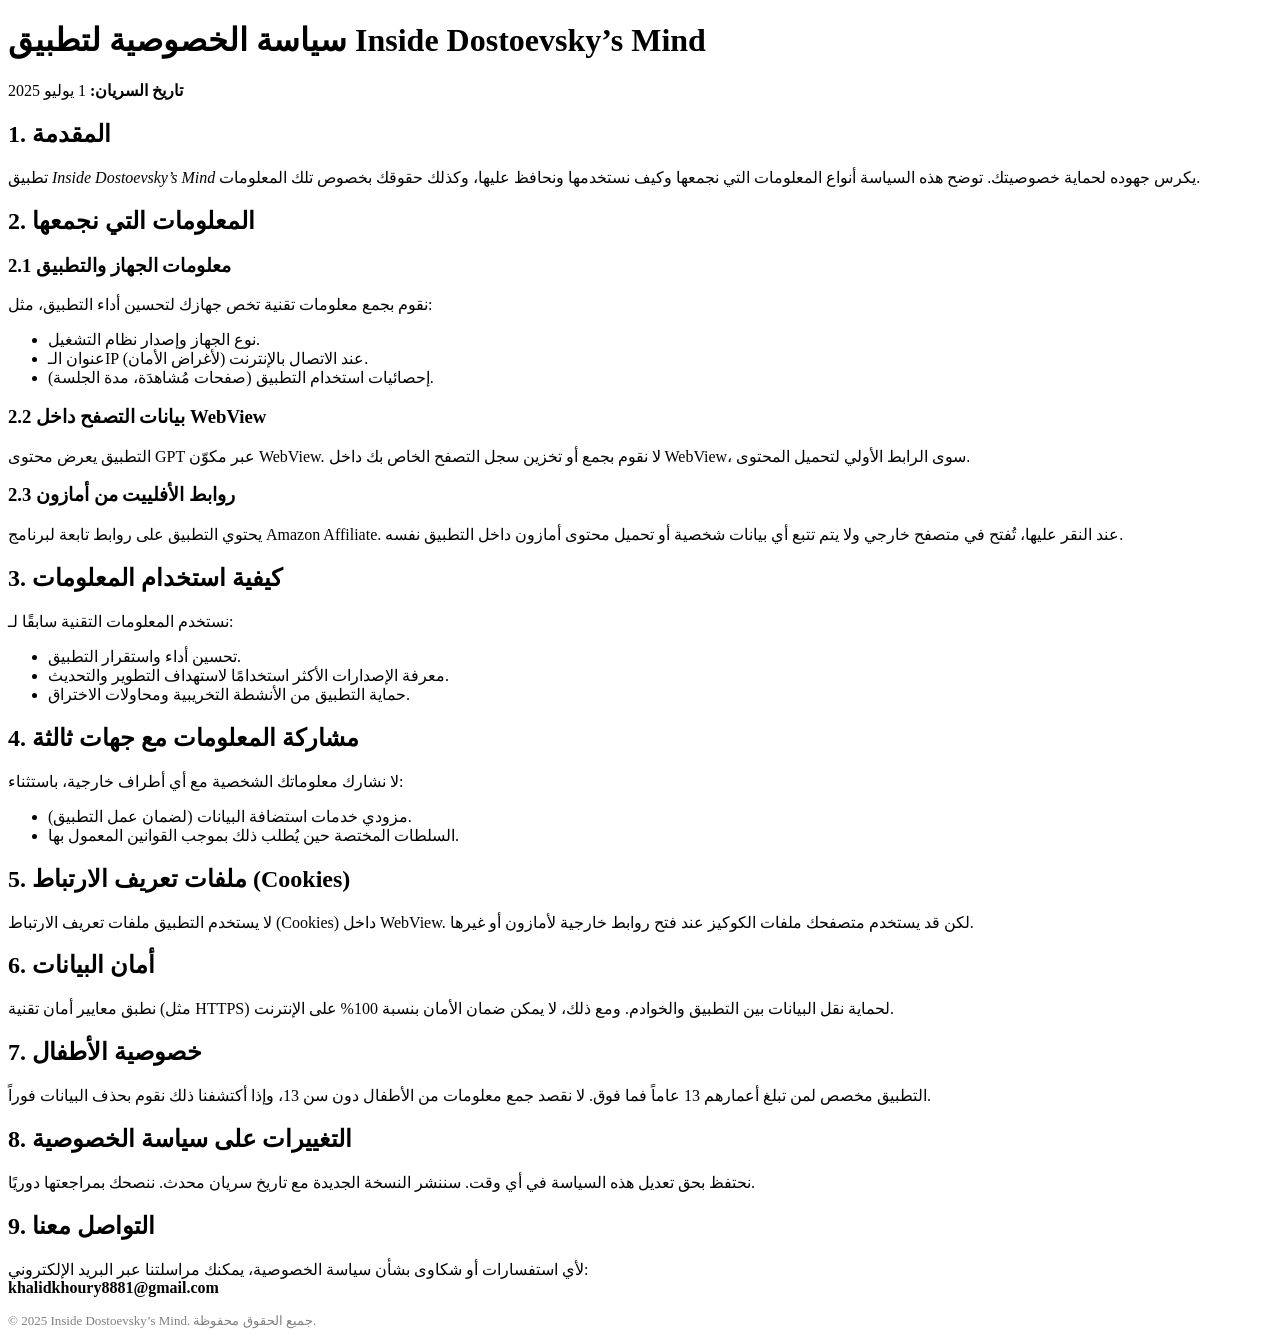
<file: docs/index.html>
<!DOCTYPE html>
<html lang="ar">
<head>
  <meta charset="UTF-8">
  <meta name="viewport" content="width=device-width, initial-scale=1.0">
  <title>سياسة الخصوصية</title>
</head>
<body>
  <h1>سياسة الخصوصية لتطبيق Inside Dostoevsky’s Mind</h1>
  <p><strong>تاريخ السريان:</strong> 1 يوليو 2025</p>

  <h2>1. المقدمة</h2>
  <p>
    تطبيق <em>Inside Dostoevsky’s Mind</em> يكرس جهوده لحماية خصوصيتك. توضح هذه السياسة أنواع المعلومات التي نجمعها وكيف نستخدمها ونحافظ عليها، وكذلك حقوقك بخصوص تلك المعلومات.
  </p>

  <h2>2. المعلومات التي نجمعها</h2>
  <h3>2.1 معلومات الجهاز والتطبيق</h3>
  <p>
    نقوم بجمع معلومات تقنية تخص جهازك لتحسين أداء التطبيق، مثل:
    <ul>
      <li>نوع الجهاز وإصدار نظام التشغيل.</li>
      <li>عنوان الـIP عند الاتصال بالإنترنت (لأغراض الأمان).</li>
      <li>إحصائيات استخدام التطبيق (صفحات مُشاهدَة، مدة الجلسة).</li>
    </ul>
  </p>

  <h3>2.2 بيانات التصفح داخل WebView</h3>
  <p>
    التطبيق يعرض محتوى GPT عبر مكوّن WebView. لا نقوم بجمع أو تخزين سجل التصفح الخاص بك داخل WebView، سوى الرابط الأولي لتحميل المحتوى.
  </p>

  <h3>2.3 روابط الأفلييت من أمازون</h3>
  <p>
    يحتوي التطبيق على روابط تابعة لبرنامج Amazon Affiliate. عند النقر عليها، تُفتح في متصفح خارجي ولا يتم تتبع أي بيانات شخصية أو تحميل محتوى أمازون داخل التطبيق نفسه.
  </p>

  <h2>3. كيفية استخدام المعلومات</h2>
  <p>
    نستخدم المعلومات التقنية سابقًا لـ:
    <ul>
      <li>تحسين أداء واستقرار التطبيق.</li>
      <li>معرفة الإصدارات الأكثر استخدامًا لاستهداف التطوير والتحديث.</li>
      <li>حماية التطبيق من الأنشطة التخريبية ومحاولات الاختراق.</li>
    </ul>
  </p>

  <h2>4. مشاركة المعلومات مع جهات ثالثة</h2>
  <p>
    لا نشارك معلوماتك الشخصية مع أي أطراف خارجية، باستثناء:
    <ul>
      <li>مزودي خدمات استضافة البيانات (لضمان عمل التطبيق).</li>
      <li>السلطات المختصة حين يُطلب ذلك بموجب القوانين المعمول بها.</li>
    </ul>
  </p>

  <h2>5. ملفات تعريف الارتباط (Cookies)</h2>
  <p>
    لا يستخدم التطبيق ملفات تعريف الارتباط (Cookies) داخل WebView. لكن قد يستخدم متصفحك ملفات الكوكيز عند فتح روابط خارجية لأمازون أو غيرها.
  </p>

  <h2>6. أمان البيانات</h2>
  <p>
    نطبق معايير أمان تقنية (مثل HTTPS) لحماية نقل البيانات بين التطبيق والخوادم. ومع ذلك، لا يمكن ضمان الأمان بنسبة 100% على الإنترنت.
  </p>

  <h2>7. خصوصية الأطفال</h2>
  <p>
    التطبيق مخصص لمن تبلغ أعمارهم 13 عاماً فما فوق. لا نقصد جمع معلومات من الأطفال دون سن 13، وإذا أكتشفنا ذلك نقوم بحذف البيانات فوراً.
  </p>

  <h2>8. التغييرات على سياسة الخصوصية</h2>
  <p>
    نحتفظ بحق تعديل هذه السياسة في أي وقت. سننشر النسخة الجديدة مع تاريخ سريان محدث. ننصحك بمراجعتها دوريًا.
  </p>

  <h2>9. التواصل معنا</h2>
  <p>
    لأي استفسارات أو شكاوى بشأن سياسة الخصوصية، يمكنك مراسلتنا عبر البريد الإلكتروني:<br>
    <strong>khalidkhoury8881@gmail.com</strong>
  </p>

  <p style="font-size:small; color:gray;">
    © 2025 Inside Dostoevsky’s Mind. جميع الحقوق محفوظة.
  </p>
</body>
</html>
</file>
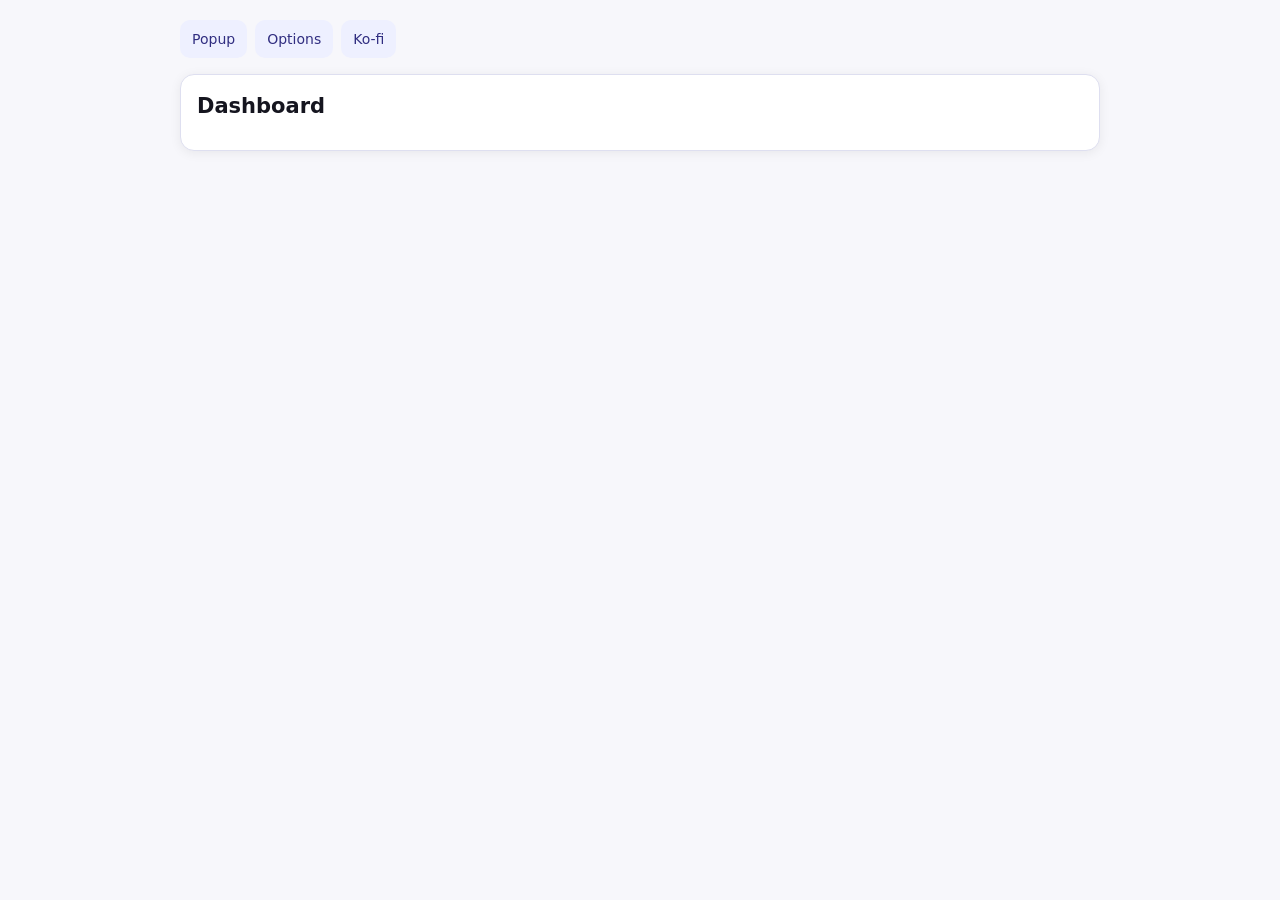
<file: dashboard.html>
<!doctype html><html><head><meta charset="utf-8"><meta name="viewport" content="width=device-width,initial-scale=1"><title>ActLater Dashboard</title><link rel="stylesheet" href="styles.css"></head><body><main><nav><a class="button secondary" href="popup.html">Popup</a><a class="button secondary" href="options.html">Options</a><a class="button secondary" href="https://ko-fi.com/khalidkhoury" target="_blank" rel="noopener">Ko-fi</a></nav><section class="card"><h1>Dashboard</h1><div id="items"></div></section></main><script src="reminderForm.js"></script><script src="dashboard.js"></script></body></html>
</file>
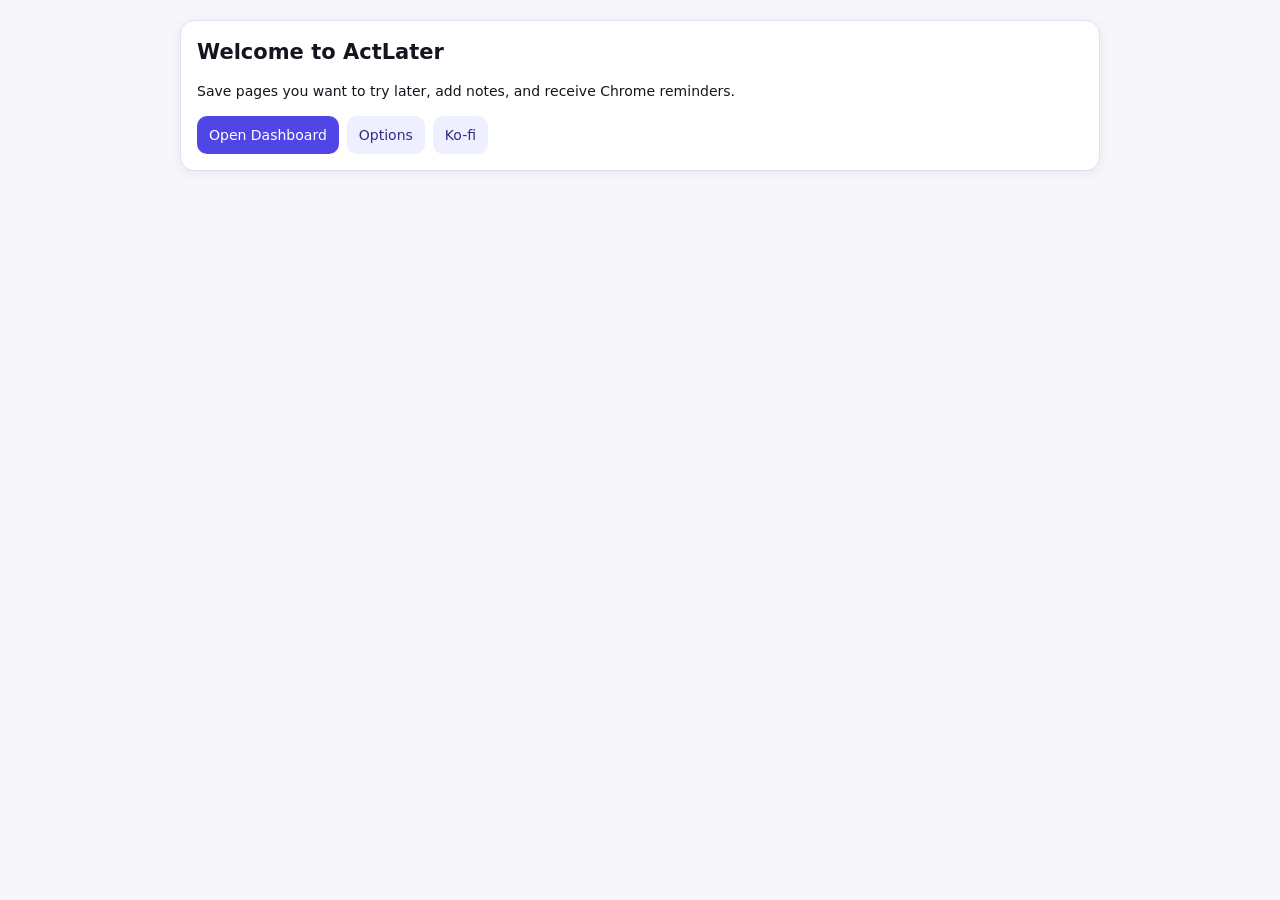
<file: onboarding.html>
<!doctype html><html><head><meta charset="utf-8"><meta name="viewport" content="width=device-width,initial-scale=1"><title>Welcome to ActLater</title><link rel="stylesheet" href="styles.css"></head><body><main><section class="card"><h1>Welcome to ActLater</h1><p>Save pages you want to try later, add notes, and receive Chrome reminders.</p><div class="row"><a class="button" href="dashboard.html">Open Dashboard</a><a class="button secondary" href="options.html">Options</a><a class="button secondary" href="https://ko-fi.com/khalidkhoury" target="_blank" rel="noopener">Ko-fi</a></div></section></main><script src="onboarding.js"></script></body></html>
</file>
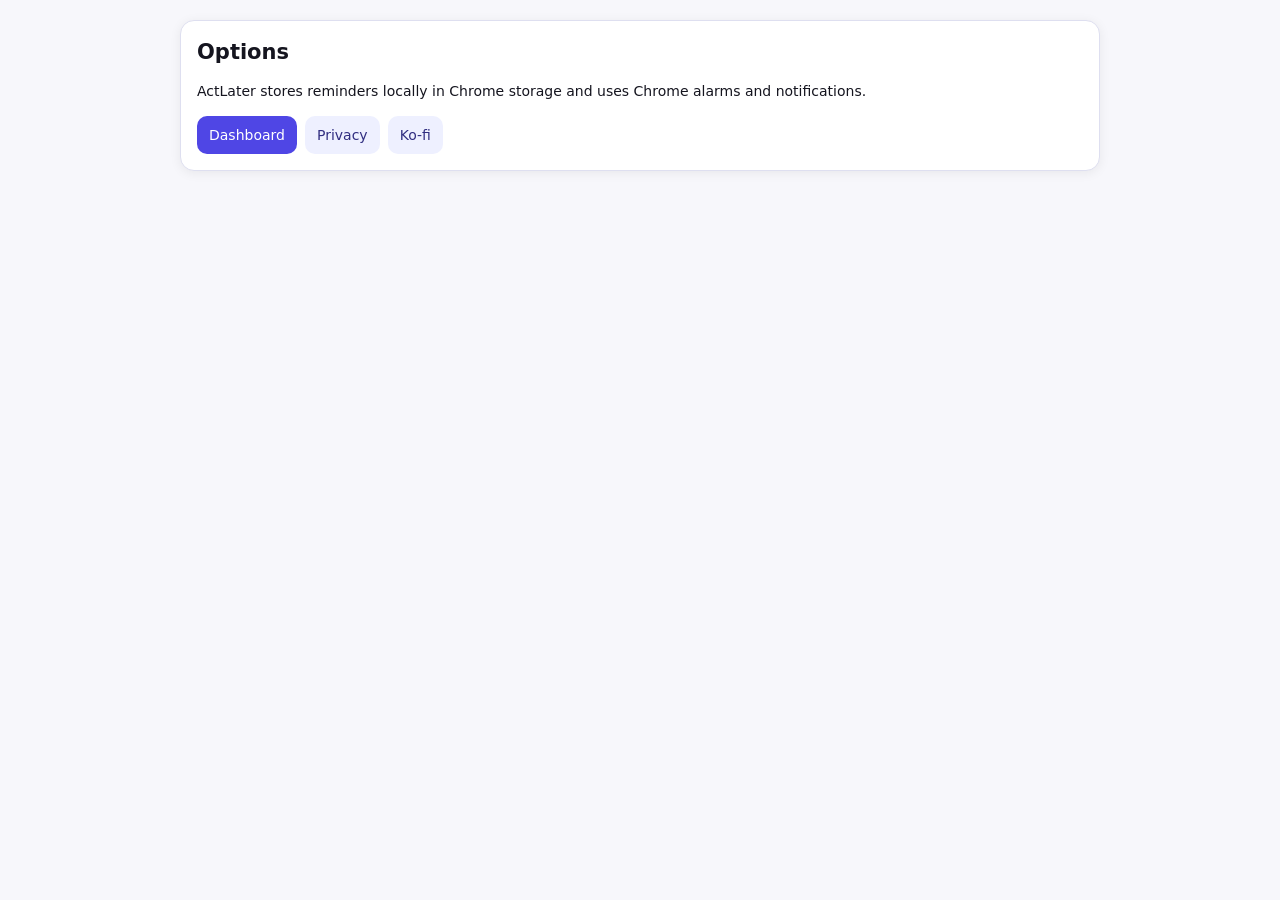
<file: options.html>
<!doctype html><html><head><meta charset="utf-8"><meta name="viewport" content="width=device-width,initial-scale=1"><title>ActLater Options</title><link rel="stylesheet" href="styles.css"></head><body><main><section class="card"><h1>Options</h1><p>ActLater stores reminders locally in Chrome storage and uses Chrome alarms and notifications.</p><div class="row"><a class="button" href="dashboard.html">Dashboard</a><a class="button secondary" href="privacy.html">Privacy</a><a class="button secondary" href="https://ko-fi.com/khalidkhoury" target="_blank" rel="noopener">Ko-fi</a></div></section></main><script src="options.js"></script></body></html>
</file>
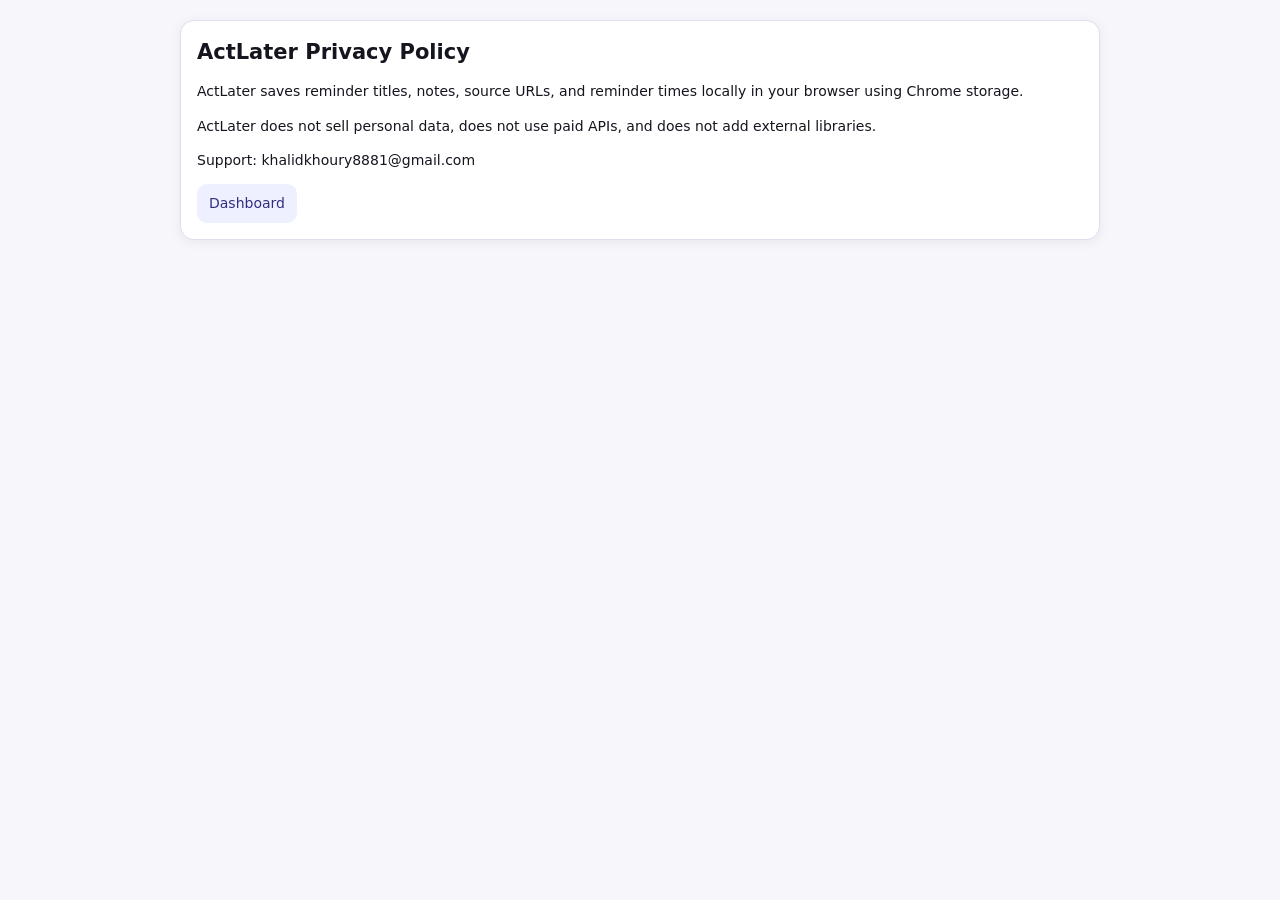
<file: privacy.html>
<!doctype html><html><head><meta charset="utf-8"><meta name="viewport" content="width=device-width,initial-scale=1"><title>ActLater Privacy Policy</title><link rel="stylesheet" href="styles.css"></head><body><main><section class="card"><h1>ActLater Privacy Policy</h1><p>ActLater saves reminder titles, notes, source URLs, and reminder times locally in your browser using Chrome storage.</p><p>ActLater does not sell personal data, does not use paid APIs, and does not add external libraries.</p><p>Support: khalidkhoury8881@gmail.com</p><a class="button secondary" href="dashboard.html">Dashboard</a></section></main><script src="privacy.js"></script></body></html>
</file>
<file: styles.css>
:root{color-scheme:light;--bg:#f7f7fb;--card:#fff;--text:#15151f;--muted:#66677a;--primary:#4f46e5;--danger:#b91c1c;--border:#dedff0}*{box-sizing:border-box}body{margin:0;font:14px/1.45 system-ui,-apple-system,Segoe UI,sans-serif;background:var(--bg);color:var(--text)}main{max-width:960px;margin:0 auto;padding:20px}.popup{width:360px}.card{background:var(--card);border:1px solid var(--border);border-radius:14px;padding:16px;box-shadow:0 2px 12px #0001}h1,h2{margin:0 0 12px}.row{display:flex;gap:8px;align-items:center;flex-wrap:wrap}label{display:block;margin:10px 0 4px;font-weight:600}input,textarea,select,button{font:inherit}input,textarea,select{width:100%;border:1px solid var(--border);border-radius:10px;padding:9px;background:#fff;color:var(--text)}textarea{min-height:72px;resize:vertical}button,.button{border:0;border-radius:10px;padding:9px 12px;background:var(--primary);color:#fff;text-decoration:none;cursor:pointer;display:inline-flex;align-items:center;justify-content:center;gap:4px}button.secondary,.button.secondary{background:#eef0ff;color:#312e81}button.danger{background:var(--danger)}button:disabled{opacity:.55;cursor:not-allowed}.quick button{flex:1}.grid{display:grid;grid-template-columns:1fr 88px 88px 88px;gap:8px}.status{min-height:20px;color:var(--muted);margin-top:8px}.item{display:grid;gap:8px;margin:12px 0;padding:12px;border:1px solid var(--border);border-radius:12px;background:#fff}.meta{color:var(--muted);font-size:12px;word-break:break-word}.floating{position:fixed;right:16px;bottom:16px;z-index:2147483647}.modal{position:fixed;right:16px;bottom:64px;width:340px;max-width:calc(100vw - 32px);z-index:2147483647}.hidden{display:none!important}nav{display:flex;gap:8px;margin-bottom:16px}
</file>
